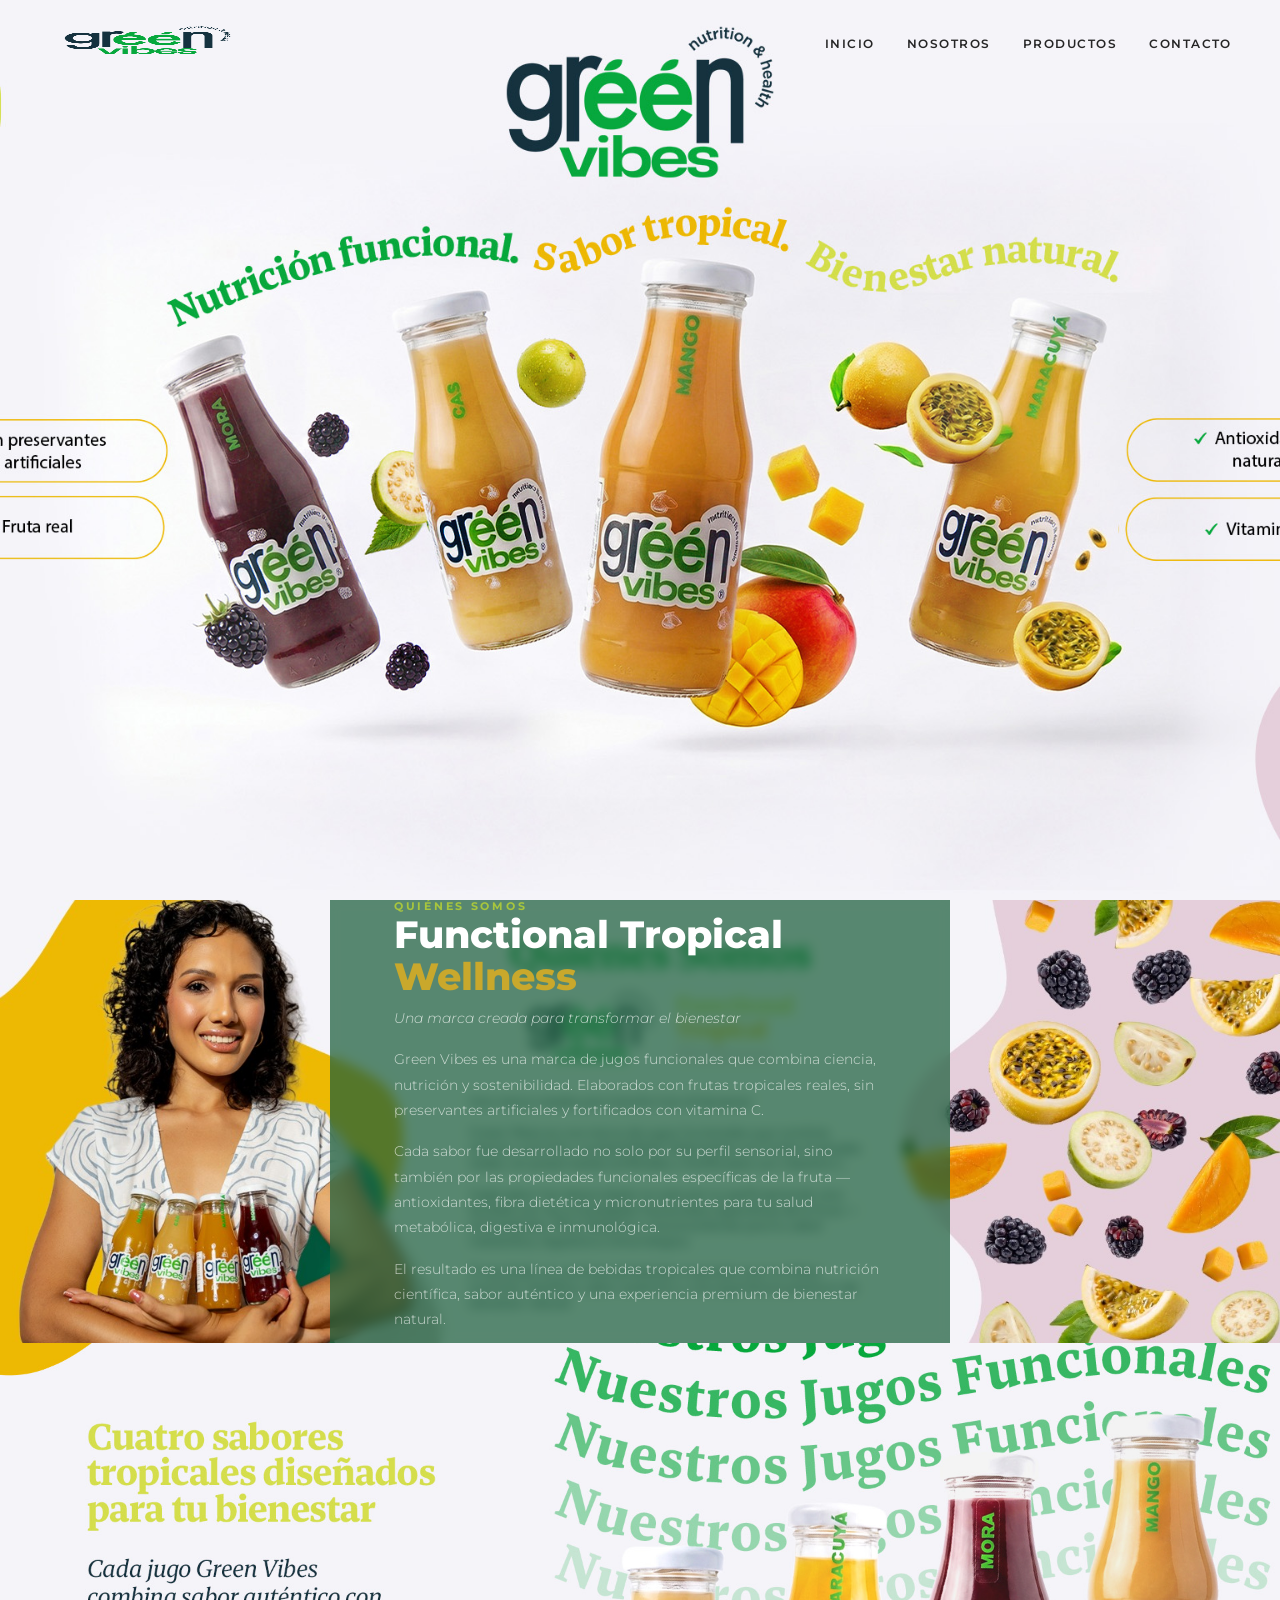
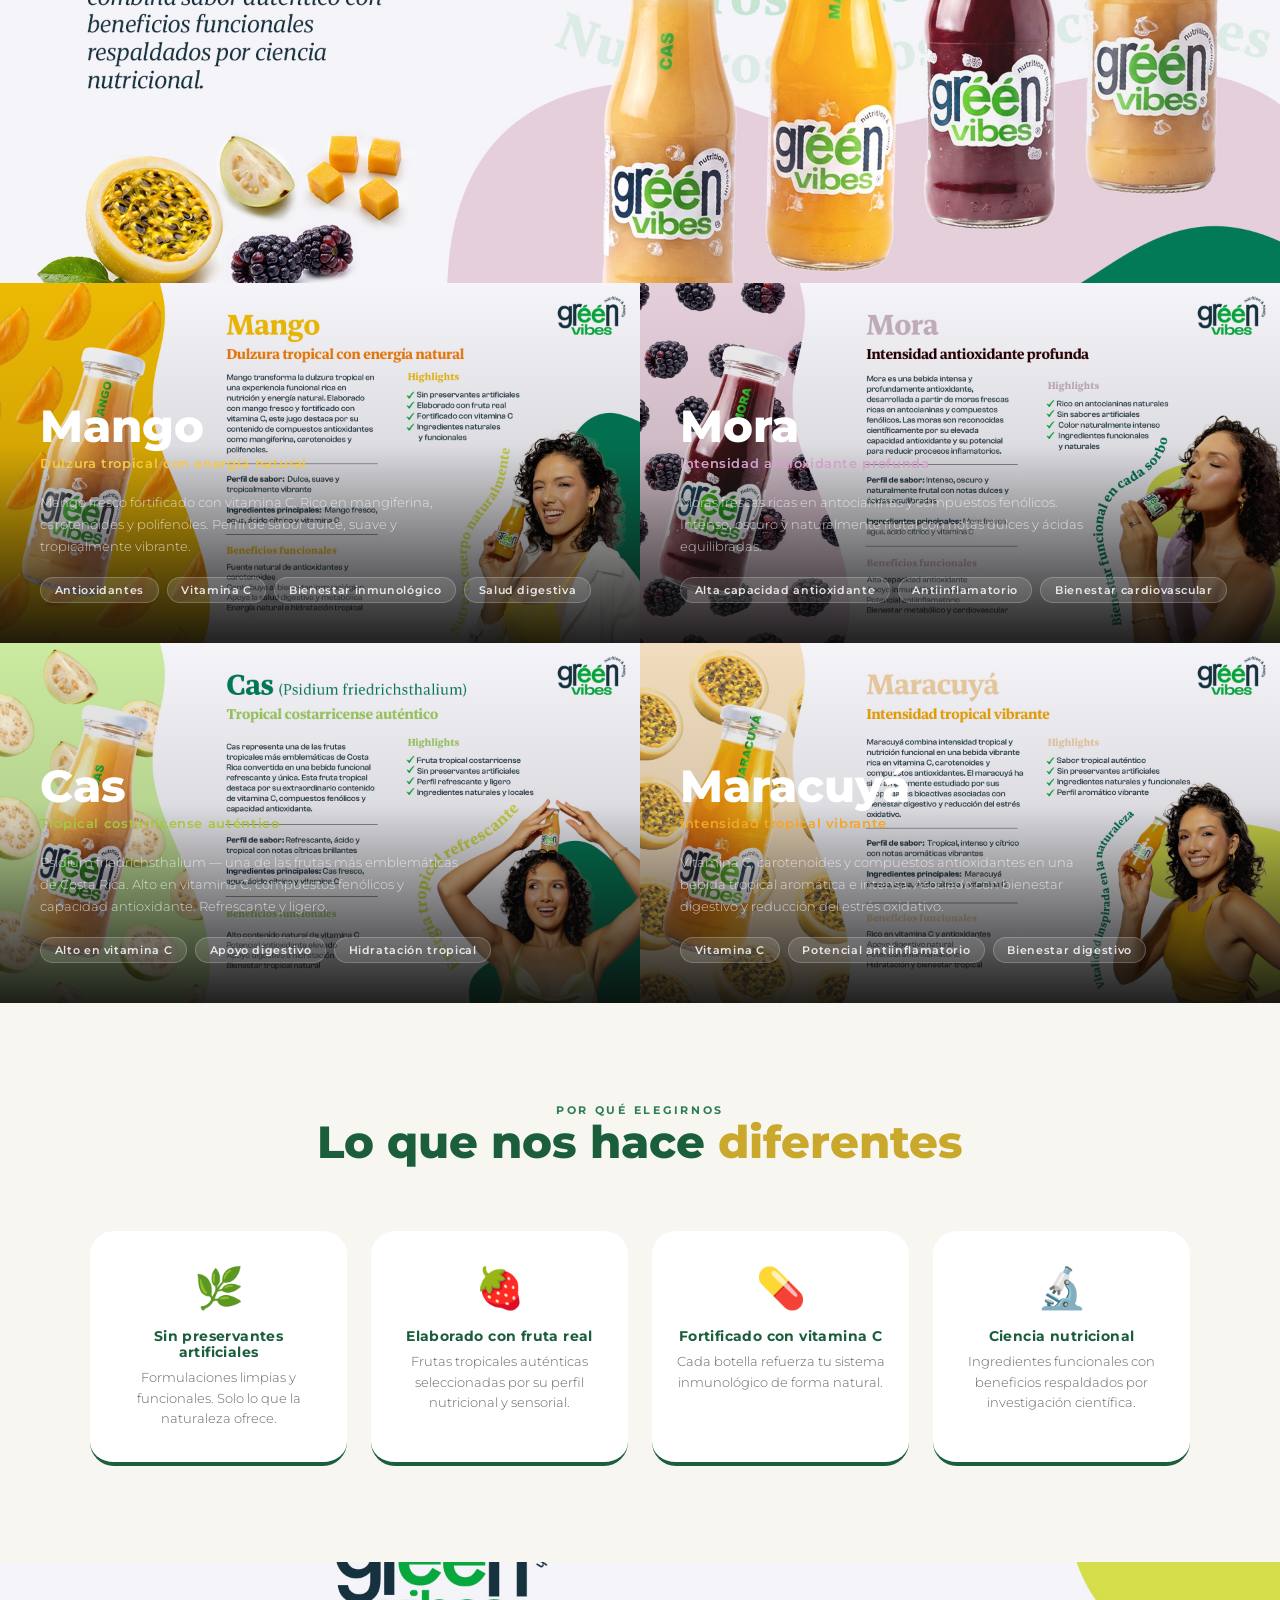
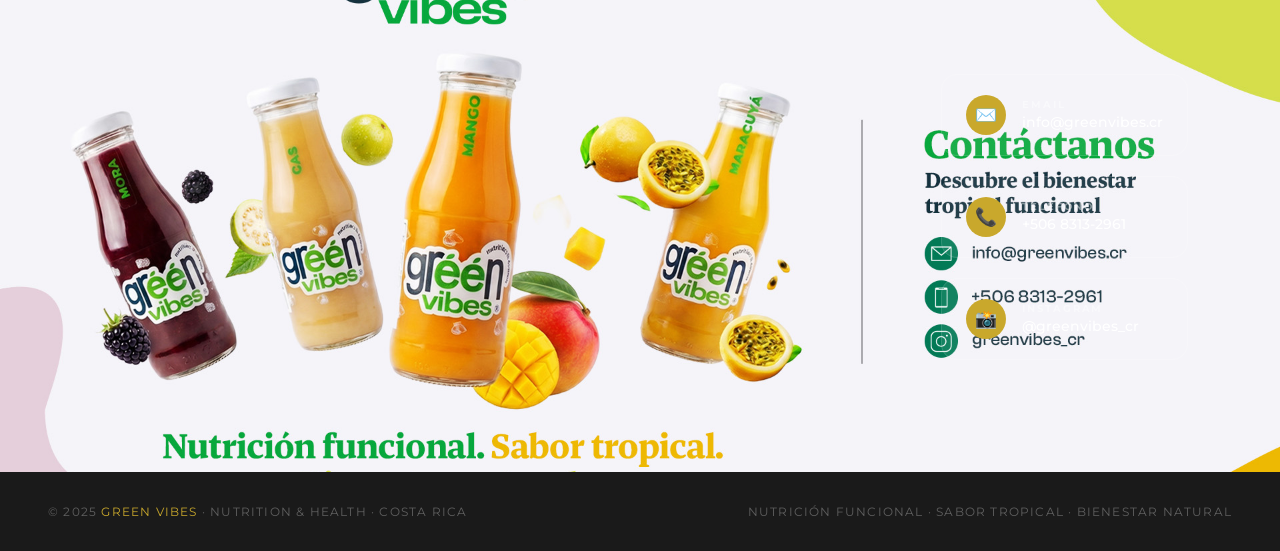
<file: index.html>
<!DOCTYPE html>
<html lang="es">
<head>
  <meta charset="UTF-8" />
  <meta name="viewport" content="width=device-width, initial-scale=1.0" />
  <title>Green Vibes – Nutrition & Health</title>
  <link rel="preconnect" href="https://fonts.googleapis.com" />
  <link href="https://fonts.googleapis.com/css2?family=Montserrat:ital,wght@0,300;0,400;0,600;0,700;0,800;1,400&display=swap" rel="stylesheet" />

  <link rel="stylesheet" href="css/styles.css" />
</head>
<body>

  <!-- NAV -->
  <nav>
    <a href="#inicio" class="nav-logo">
      <!-- Si tienes el logo como archivo aparte, pon: <img src="logo.png" alt="Green Vibes"> -->
      <img src="images/logo solo green vibes png.png" alt="Green Vibes logo" width="200" />
    </a>
    <ul class="nav-links">
      <li><a href="#inicio">Inicio</a></li>
      <li><a href="#nosotros">Nosotros</a></li>
      <li><a href="#productos">Productos</a></li>
      <li><a href="#contacto">Contacto</a></li>
    </ul>
  </nav>


  <!-- HERO -->
  <section id="inicio" class="hero">
    <div class="hero-bg"><img src="images/inicio sin boton verde.jpg" alt="Green Vibes jugos naturales" /></div>
  <!--  <div class="hero-contenido">
      <div class="hero-badge">Nutrition &amp; Health · Costa Rica</div>
      <h1>Nutrición funcional.<br><span>Sabor tropical.</span><br>Bienestar natural.</h1>
      <div class="hero-pills"> 
        <span class="hero-pill">✓ Sin preservantes artificiales</span>
        <span class="hero-pill">✓ Fruta real</span>
        <span class="hero-pill">✓ Vitamina C</span>
        <span class="hero-pill">✓ Antioxidantes naturales</span>
      </div> 
      <a href="#productos" class="hero-cta">Conoce nuestros jugos</a> -->
    </div>
  </section>


  <!-- QUIÉNES SOMOS -->
  <section id="nosotros" class="nosotros">
    <div class="nosotros-img"><img src="images/modelo-frutas-y-texto.jpeg" alt="Green Vibes quiénes somos" /></div>
    <div class="nosotros-texto">
      <span class="etiqueta">Quiénes somos</span>
      <h2>Functional Tropical<br><span>Wellness</span></h2>
      <p class="nosotros-subtitulo">Una marca creada para transformar el bienestar</p>
      <p>Green Vibes es una marca de jugos funcionales que combina ciencia, nutrición y sostenibilidad. Elaborados con frutas tropicales reales, sin preservantes artificiales y fortificados con vitamina C.</p>
      <p>Cada sabor fue desarrollado no solo por su perfil sensorial, sino también por las propiedades funcionales específicas de la fruta — antioxidantes, fibra dietética y micronutrientes para tu salud metabólica, digestiva e inmunológica.</p>
      <p>El resultado es una línea de bebidas tropicales que combina nutrición científica, sabor auténtico y una experiencia premium de bienestar natural.</p>
    </div>
  </section>


  <!-- INTRO PRODUCTOS -->
  <div class="productos-intro">
    <div class="productos-intro-bg"><img src="images/3.jpg" alt="Nuestros jugos funcionales" /></div>
    <div class="productos-intro-texto">
    <!--  <span class="etiqueta">Nuestros jugos funcionales</span>
      <h2>Cuatro sabores tropicales<br>diseñados para tu <span>bienestar</span></h2>
      <p>Cada jugo Green Vibes combina sabor auténtico con beneficios funcionales respaldados por ciencia nutricional.</p>
    -->  </div>
  </div>


  <!-- PRODUCTOS -->
  <section id="productos" class="productos-grid">

    <!-- MANGO -->
    <div class="producto prod-mango">
      <div class="producto-bg"><img src="images/4.jpg" alt="Jugo de Mango Green Vibes" /></div>
      <div class="producto-overlay"></div>
      <div class="producto-info">
        <h3 class="producto-nombre">Mango</h3>
        <p class="producto-subtitulo">Dulzura tropical con energía natural</p>
        <p class="producto-descripcion">Mango fresco fortificado con vitamina C. Rico en mangiferina, carotenoides y polifenoles. Perfil de sabor dulce, suave y tropicalmente vibrante.</p>
        <div class="producto-beneficios">
          <span class="beneficio-tag">Antioxidantes</span>
          <span class="beneficio-tag">Vitamina C</span>
          <span class="beneficio-tag">Bienestar inmunológico</span>
          <span class="beneficio-tag">Salud digestiva</span>
        </div>
      </div>
    </div>

    <!-- MORA -->
    <div class="producto prod-mora">
      <div class="producto-bg"><img src="images/5.jpg" alt="Jugo de Mora Green Vibes" /></div>
      <div class="producto-overlay"></div>
      <div class="producto-info">
        <h3 class="producto-nombre">Mora</h3>
        <p class="producto-subtitulo">Intensidad antioxidante profunda</p>
        <p class="producto-descripcion">Moras frescas ricas en antocianinas y compuestos fenólicos. Intenso, oscuro y naturalmente frutal con notas dulces y ácidas equilibradas.</p>
        <div class="producto-beneficios">
          <span class="beneficio-tag">Alta capacidad antioxidante</span>
          <span class="beneficio-tag">Antiinflamatorio</span>
          <span class="beneficio-tag">Bienestar cardiovascular</span>
        </div>
      </div>
    </div>

    <!-- CAS -->
    <div class="producto prod-cas">
      <div class="producto-bg"><img src="images/6.jpg" alt="Jugo de Cas Green Vibes" /></div>
      <div class="producto-overlay"></div>
      <div class="producto-info">
        <h3 class="producto-nombre">Cas</h3>
        <p class="producto-subtitulo">Tropical costarricense auténtico</p>
        <p class="producto-descripcion">Psidium friedrichsthalium — una de las frutas más emblemáticas de Costa Rica. Alto en vitamina C, compuestos fenólicos y capacidad antioxidante. Refrescante y ligero.</p>
        <div class="producto-beneficios">
          <span class="beneficio-tag">Alto en vitamina C</span>
          <span class="beneficio-tag">Apoyo digestivo</span>
          <span class="beneficio-tag">Hidratación tropical</span>
        </div>
      </div>
    </div>

    <!-- MARACUYÁ -->
    <div class="producto prod-maracuya">
      <div class="producto-bg"><img src="images/7.jpg" alt="Jugo de Maracuyá Green Vibes" /></div>
      <div class="producto-overlay"></div>
      <div class="producto-info">
        <h3 class="producto-nombre">Maracuyá</h3>
        <p class="producto-subtitulo">Intensidad tropical vibrante</p>
        <p class="producto-descripcion">Vitamina C, carotenoides y compuestos antioxidantes en una bebida tropical aromática e intensa. Asociado con bienestar digestivo y reducción del estrés oxidativo.</p>
        <div class="producto-beneficios">
          <span class="beneficio-tag">Vitamina C</span>
          <span class="beneficio-tag">Potencial antiinflamatorio</span>
          <span class="beneficio-tag">Bienestar digestivo</span>
        </div>
      </div>
    </div>

  </section>


  <!-- HIGHLIGHTS -->
  <section class="highlights">
    <div class="highlights-inner">
      <div class="highlights-header">
        <span class="etiqueta">Por qué elegirnos</span>
        <h2>Lo que nos hace <span>diferentes</span></h2>
      </div>
      <div class="highlights-grid">
        <div class="highlight-card">
          <span class="highlight-icon">🌿</span>
          <h3>Sin preservantes artificiales</h3>
          <p>Formulaciones limpias y funcionales. Solo lo que la naturaleza ofrece.</p>
        </div>
        <div class="highlight-card">
          <span class="highlight-icon">🍓</span>
          <h3>Elaborado con fruta real</h3>
          <p>Frutas tropicales auténticas seleccionadas por su perfil nutricional y sensorial.</p>
        </div>
        <div class="highlight-card">
          <span class="highlight-icon">💊</span>
          <h3>Fortificado con vitamina C</h3>
          <p>Cada botella refuerza tu sistema inmunológico de forma natural.</p>
        </div>
        <div class="highlight-card">
          <span class="highlight-icon">🔬</span>
          <h3>Ciencia nutricional</h3>
          <p>Ingredientes funcionales con beneficios respaldados por investigación científica.</p>
        </div>
      </div>
    </div>
  </section>


  <!-- CONTACTO -->
  <section id="contacto" class="contacto">
    <div class="contacto-bg"><img src="images/8.jpg" alt="Contacto Green Vibes" /></div>
    <div class="contacto-inner">
      <div>
  <!--      <span class="etiqueta">Contáctanos</span>
        <h2>Descubre el bienestar<br>tropical <span>funcional</span></h2>
        <p class="contacto-lema">Nutrición funcional. Sabor tropical. Bienestar natural.</p>
      </div> -->
      <div class="contacto-items">
        <a href="mailto:info@greenvibes.cr" class="contacto-item">
          <div class="contacto-item-icon">✉️</div>
          <div class="contacto-item-texto">
            <span class="contacto-item-label">Email</span>
            <span class="contacto-item-valor">info@greenvibes.cr</span>
          </div>
        </a>
        <a href="tel:+50683132961" class="contacto-item">
          <div class="contacto-item-icon">📞</div>
          <div class="contacto-item-texto">
            <span class="contacto-item-label">Teléfono</span>
            <span class="contacto-item-valor">+506 8313-2961</span>
          </div>
        </a>
        <a href="https://instagram.com/greenvibes_cr" target="_blank" class="contacto-item">
          <div class="contacto-item-icon">📸</div>
          <div class="contacto-item-texto">
            <span class="contacto-item-label">Instagram</span>
            <span class="contacto-item-valor">@greenvibes_cr</span>
          </div>
        </a>
      </div>
    </div>
  </section>


  <!-- FOOTER -->
  <footer>
    <p>© 2025 <span>Green Vibes</span> · Nutrition &amp; Health · Costa Rica</p>
    <p>Nutrición funcional · Sabor tropical · Bienestar natural</p>
  </footer>

</body>
</html>
<!-- Este bloque va ANTES del </style> en el head -->
</file>
<file: css/styles.css>
:root {
      --verde:      #1B5E3B;   /* verde oscuro marca */
      --verde-med:  #2E7D55;
      --amarillo:   #C9A82C;   /* dorado/amarillo marca */
      --lima:       #A8C63D;   /* verde lima marca */
      --blanco:     #FFFFFF;
      --crema:      #F8F6F1;
      --texto:      #1A1A1A;
      --gris:       #666;
      --fuente: 'Montserrat', sans-serif;
    }

    *, *::before, *::after { box-sizing: border-box; margin: 0; padding: 0; }
    html { scroll-behavior: smooth; }
    body { font-family: var(--fuente); background: var(--crema); color: var(--texto); }

    /* ── NAV ── */
    nav {
      position: fixed; top: 0; left: 0; right: 0; z-index: 200;
      padding: 1rem 3rem;
      display: flex; justify-content: space-between; align-items: center;
      background: transparent;
      
    }
    .nav-logo img { height: 48px; }
    .nav-links { list-style: none; display: flex; gap: 2rem; }
    .nav-links a {
      color: rgba(0, 0, 0, 0.85);
      text-decoration: none;
      font-size: 0.78rem;
      font-weight: 600;
      letter-spacing: 0.12em;
      text-transform: uppercase;
      transition: color 0.2s;
    }
    .nav-links a:hover { color: var(--amarillo); }

    /* ── HERO ── */
    .hero {
      min-height: 100vh;
      position: relative;
      overflow: hidden;
      display: flex; align-items: center; justify-content: center;
    }
    .hero-bg {
      position: absolute; inset: 0;
      overflow: hidden;
    }
    .hero-bg img {
      width: 100%; height: 100%;
      object-fit: cover;
      object-position: center center;
     /* object-zoom: 1;      */     /* referencia visual */
      transform: scale(1);      /* ← sube este número para más zoom, bájalo para ver más */
      transform-origin: center center;
    /*  filter: brightness(0.45); */
      display: block;
    }
    .hero-contenido {
      position: relative; z-index: 1;
      text-align: center;
      padding: 8rem 2rem 4rem;
      max-width: 800px;
    }
    .hero-badge {
      display: inline-block;
      background: var(--amarillo);
      color: var(--verde);
      font-size: 0.68rem;
      font-weight: 700;
      letter-spacing: 0.2em;
      text-transform: uppercase;
      padding: 0.4rem 1.2rem;
      border-radius: 100px;
      margin-bottom: 1.5rem;
    }
    .hero h1 {
      font-size: clamp(2.4rem, 6vw, 5rem);
      font-weight: 800;
      color: var(--blanco);
      line-height: 1.05;
      margin-bottom: 1.5rem;
    }
    .hero h1 span { color: var(--amarillo); }
    .hero p {
      color: rgba(255,255,255,0.75);
      font-size: 1rem;
      line-height: 1.8;
      font-weight: 300;
      max-width: 520px;
      margin: 0 auto 2.5rem;
    }
    .hero-cta {
      display: inline-block;
      background: var(--amarillo);
      color: var(--verde);
      font-size: 0.78rem;
      font-weight: 700;
      letter-spacing: 0.12em;
      text-transform: uppercase;
      text-decoration: none;
      padding: 1rem 2.5rem;
      border-radius: 100px;
      transition: transform 0.2s, box-shadow 0.2s;
    }
    .hero-cta:hover { transform: translateY(-2px); box-shadow: 0 8px 24px rgba(0,0,0,0.3); }

    /* Pills de atributos en hero */
    .hero-pills {
      display: grid;
      grid-template-columns: 1fr 1fr;
      gap: 0.6rem;
      margin-bottom: 2.5rem;
      max-width: 420px;
      margin-left: auto;
      margin-right: auto;
    }
    .hero-pill {
      background: rgba(255,255,255,0.1);
      border: 1px solid rgba(255,255,255,0.2);
      color: rgba(255,255,255,0.85);
      font-size: 0.72rem;
      font-weight: 500;
      letter-spacing: 0.08em;
      padding: 0.5rem 1rem;
      border-radius: 100px;
      text-align: center;
    }

     /* ── SECCIÓN QUIÉNES SOMOS ── */
    .nosotros {
      position: relative;
      overflow: hidden;
      aspect-ratio: 26 / 9;
      display: flex; align-items: center; justify-content: center;
    }
    .nosotros-img {
      position: absolute; inset: 0;
    }
    .nosotros-img img {
      width: 100%; height: 100%;
      object-fit: cover;
      object-position: center center;
      display: block;
    }
    .nosotros-texto {
      position: relative; z-index: 1;
      background: rgba(27, 94, 59, 0.72);  /* verde semitransparente */
      backdrop-filter: blur(6px);
      padding: 3.5rem 4rem;
      max-width: 620px;
      width: 55%;
    }
    .etiqueta {
      font-size: 0.68rem; font-weight: 700; letter-spacing: 0.25em;
      text-transform: uppercase; margin-bottom: 1rem;
    }
    .nosotros-texto .etiqueta { color: var(--lima); }
    .nosotros-texto h2 {
      font-size: clamp(1.8rem, 3vw, 2.8rem);
      font-weight: 800; color: var(--blanco);
      line-height: 1.1; margin-bottom: 0.5rem;
    }
    .nosotros-texto h2 span { color: var(--amarillo); }
    .nosotros-subtitulo {
      font-size: 1rem; font-weight: 600;
      color: var(--amarillo); margin-bottom: 1.5rem;
      font-style: italic;
    }
    .nosotros-texto p {
      color: rgba(255,255,255,0.7);
      font-size: 0.88rem; line-height: 1.8;
      font-weight: 300; margin-bottom: 1rem;
    }

    /* ── SECCIÓN PRODUCTOS (INTRO) ── */
    .productos-intro {
      position: relative; overflow: hidden;
      min-height: 60vh;
      display: flex; align-items: center; justify-content: center;
      text-align: center;
    }
    .productos-intro-bg {
      position: absolute; inset: 0;
    }
    .productos-intro-bg img {
      width: 100%; height: 100%;
      object-fit: cover;
      object-position: center center;
      display: block;
    }
    .productos-intro::before {
      content: ''; position: absolute; inset: 0;
      background: rgba(27,94,59,0.75);
    }
    .productos-intro-texto {
      position: relative; z-index: 1;
      padding: 5rem 2rem;
      max-width: 700px;
    }
    .productos-intro-texto .etiqueta { color: var(--lima); }
    .productos-intro-texto h2 {
      font-size: clamp(2rem, 4vw, 3.5rem);
      font-weight: 800; color: var(--blanco);
      line-height: 1.05; margin-bottom: 1.25rem;
    }
    .productos-intro-texto h2 span { color: var(--amarillo); }
    .productos-intro-texto p {
      color: rgba(255,255,255,0.75);
      font-size: 0.95rem; line-height: 1.8;
      font-weight: 300;
    }

    /* ── TARJETAS DE PRODUCTO ── */
    .productos-grid {
      display: grid;
      grid-template-columns: 1fr 1fr;
      gap: 0;
    }

    .producto {
      position: relative; overflow: hidden;
      /* foto 16:9 ocupa 50% del ancho de pantalla → altura = 50vw × 9/16 */
      height: calc(50vw * 9 / 16);
      display: flex; align-items: flex-end;
      cursor: pointer;
    }
    .producto-bg {
      position: absolute; inset: 0;
      overflow: hidden;
      transition: transform 0.6s ease;
    }
    .producto-bg img {
      width: 100%; height: 100%;
      object-fit: cover;
      object-position: center center;
      display: block;
      transition: transform 0.6s ease;
    }
    .producto:hover .producto-bg img { transform: scale(1.06); }

    .producto-overlay {
      position: absolute; inset: 0;
      background: linear-gradient(to top, rgba(10,10,10,0.9) 0%, rgba(10,10,10,0.1) 55%, transparent 100%);
    }

    .producto-info {
      position: relative; z-index: 1;
      padding: 2.5rem;
      width: 100%;
    }
    .producto-nombre {
      font-size: clamp(2rem, 3.5vw, 3rem);
      font-weight: 800; color: var(--blanco);
      line-height: 1; margin-bottom: 0.4rem;
    }
    .producto-subtitulo {
      font-size: 0.8rem; font-weight: 600;
      letter-spacing: 0.05em;
      margin-bottom: 1.25rem;
    }
    .producto-descripcion {
      color: rgba(255,255,255,0.7);
      font-size: 0.82rem; line-height: 1.7;
      font-weight: 300; margin-bottom: 1.25rem;
      max-width: 420px;
    }
    .producto-beneficios {
      display: flex; flex-wrap: wrap; gap: 0.5rem;
    }
    .beneficio-tag {
      font-size: 0.68rem; font-weight: 600;
      letter-spacing: 0.06em;
      padding: 0.3rem 0.85rem;
      border-radius: 100px;
      background: rgba(255,255,255,0.12);
      color: rgba(255,255,255,0.85);
      border: 1px solid rgba(255,255,255,0.2);
    }

    /* Colores por producto */
    .prod-mango .producto-subtitulo { color: #F5C842; }
    .prod-mora  .producto-subtitulo { color: #D4A0C8; }
    .prod-cas   .producto-subtitulo { color: #A8C63D; }
    .prod-maracuya .producto-subtitulo { color: #F5A623; }

    /* ── INGREDIENTES / HIGHLIGHTS ── */
    .highlights {
      background: var(--crema);
      padding: 6rem 3rem;
    }
    .highlights-inner {
      max-width: 1100px; margin: 0 auto;
    }
    .highlights-header {
      text-align: center; margin-bottom: 4rem;
    }
    .highlights-header .etiqueta { color: var(--verde-med); }
    .highlights-header h2 {
      font-size: clamp(1.8rem, 3.5vw, 3rem);
      font-weight: 800; color: var(--verde);
      line-height: 1.1;
    }
    .highlights-header h2 span { color: var(--amarillo); }
    .highlights-grid {
      display: grid;
      grid-template-columns: repeat(4, 1fr);
      gap: 1.5rem;
    }
    .highlight-card {
      background: var(--blanco);
      border-radius: 1.5rem;
      padding: 2rem 1.5rem;
      text-align: center;
      border-bottom: 4px solid var(--verde);
      transition: transform 0.2s, box-shadow 0.2s;
    }
    .highlight-card:hover {
      transform: translateY(-4px);
      box-shadow: 0 12px 32px rgba(27,94,59,0.12);
    }
    .highlight-icon { font-size: 2.5rem; margin-bottom: 1rem; display: block; }
    .highlight-card h3 {
      font-size: 0.85rem; font-weight: 700;
      color: var(--verde); margin-bottom: 0.5rem;
      letter-spacing: 0.03em;
    }
    .highlight-card p {
      font-size: 0.8rem; color: var(--gris);
      line-height: 1.6; font-weight: 300;
    }

    /* ── CONTACTO ── */
    .contacto {
      position: relative; overflow: hidden;
    }
    .contacto-bg {
      position: absolute; inset: 0;
    }
    .contacto-bg img {
      width: 100%; height: 100%;
      object-fit: cover;
      object-position: center center;
      display: block;
    }
    .contacto::before {
      content: ''; position: absolute; inset: 0;
      background: rgba(27,94,59,0.88);
    }
    .contacto-inner {
      position: relative; z-index: 1;
      max-width: 1100px; margin: 0 auto;
      padding: 7rem 0.1rem;
      display: flex;
      justify-content: flex-end;
      grid-template-columns: 1fr 1fr;
      gap: 5rem; align-items: center;
    }
    .contacto .etiqueta { color: var(--lima); }
    .contacto h2 {
      font-size: clamp(2rem, 3.5vw, 3rem);
      font-weight: 800; color: var(--blanco);
      line-height: 1.05; margin-bottom: 1rem;
    }
    .contacto h2 span { color: var(--amarillo); }
    .contacto-lema {
      font-size: 0.95rem; color: rgba(255,255,255,0.6);
      font-weight: 300; line-height: 1.7;
      font-style: italic;
    }
    .contacto-items {
      display: flex; flex-direction: column; gap: 1.25rem;
      width: 100%;
      max-width: 500px;
    }
    .contacto-item {
      display: flex; align-items: center; gap: 1rem;
      padding: 1.25rem 1.5rem;
      background: rgba(255,255,255,0.07);
      border: 1px solid rgba(255,255,255,0.12);
      border-radius: 1rem;
      text-decoration: none;
      transition: background 0.2s;
    }
    .contacto-item:hover { background: rgba(255,255,255,0.13); }
    .contacto-item-icon {
      width: 40px; height: 40px; border-radius: 50%;
      background: var(--amarillo);
      display: flex; align-items: center; justify-content: center;
      font-size: 1.1rem; flex-shrink: 0;
    }
    .contacto-item-texto { display: flex; flex-direction: column; }
    .contacto-item-label {
      font-size: 0.65rem; font-weight: 700;
      letter-spacing: 0.18em; text-transform: uppercase;
      color: rgba(255,255,255,0.45); margin-bottom: 0.15rem;
    }
    .contacto-item-valor {
      font-size: 0.9rem; color: var(--blanco); font-weight: 500;
    }

    /* ── FOOTER ── */
    footer {
      background: var(--texto);
      padding: 2rem 3rem;
      display: flex; justify-content: space-between; align-items: center;
    }
    footer p {
      font-size: 0.75rem; color: rgba(255,255,255,0.3);
      letter-spacing: 0.1em; text-transform: uppercase;
    }
    footer span { color: var(--amarillo); }

    /* =============================================
       RESPONSIVE – Breakpoints
       1200px = pantallas grandes
       900px  = tablet horizontal
       768px  = tablet vertical
       480px  = celular
    ============================================= */

    /* --- TABLET HORIZONTAL (hasta 1200px) --- */
    @media (max-width: 1200px) {
      .highlights-grid {
        grid-template-columns: repeat(2, 1fr);
      }
      .nosotros-texto {
        padding: 4rem 3rem;
      }
    }

    /* --- TABLET VERTICAL (hasta 900px) --- */
    @media (max-width: 900px) {
      nav {
        padding: 1rem 1.5rem;
      }
      .nav-links {
        gap: 1.25rem;
      }
      .hero {
        grid-template-columns: 1fr;
        padding: 7rem 2rem 4rem;
        text-align: center;
      }
      .hero-visual {
        display: grid;
        grid-template-columns: repeat(3, 1fr);
        gap: 1px;
      }
      .hero-botones {
        justify-content: center;
      }
      .nosotros {
        grid-template-columns: 1fr;
      }
      .nosotros-img {
        aspect-ratio: 16 / 9;
      }
      .nosotros-texto {
        padding: 3.5rem 2.5rem;
      }
      .productos-grid {
        grid-template-columns: 1fr 1fr;
      }
      .producto {
        /* sigue siendo 2 col en tablet → misma fórmula */
        height: calc(50vw * 9 / 16);
      }
      .contacto-inner {
        grid-template-columns: 1fr;
        gap: 3rem;
        padding: 5rem 2.5rem;
      }
      .sobre-interior {
        grid-template-columns: 1fr;
        gap: 3rem;
        padding: 5rem 2.5rem;
      }
      .sobre-imagen {
        aspect-ratio: 16/7;
        font-size: 5rem;
      }
    }

    /* --- CELULAR (hasta 480px) --- */
    @media (max-width: 480px) {
      nav {
        padding: 0.875rem 1.25rem;
      }
      .nav-links {
        gap: 1rem;
      }
      .nav-links a {
        font-size: 0.7rem;
      }
      .hero {
        padding: 6rem 1.25rem 3rem;
      }
      .hero-visual {
        grid-template-columns: 1fr;
        gap: 1px;
      }
      .hero-pills {
        gap: 0.5rem;
      }
      .hero-pill {
        font-size: 0.65rem;
      }
      .nosotros-img {
        min-height: 280px;
      }
      .nosotros-texto {
        padding: 2.5rem 1.25rem;
      }
      .productos-grid {
        grid-template-columns: 1fr;
      }
      .producto {
        /* 1 columna en celular → foto ocupa 100% del ancho */
        height: calc(100vw * 9 / 16);
      }
      .producto-info {
        padding: 1.75rem 1.25rem;
      }
      .seccion {
        padding: 4rem 1.25rem;
      }
      .highlights {
        padding: 4rem 1.25rem;
      }
      .highlights-grid {
        grid-template-columns: 1fr;
      }
      .contacto-inner {
        padding: 4rem 1.25rem;
        gap: 2.5rem;
      }
      .sobre-interior {
        padding: 4rem 1.25rem;
      }
      footer {
        flex-direction: column;
        gap: 0.5rem;
        text-align: center;
        padding: 1.5rem 1.25rem;
      }
    }
</file>
